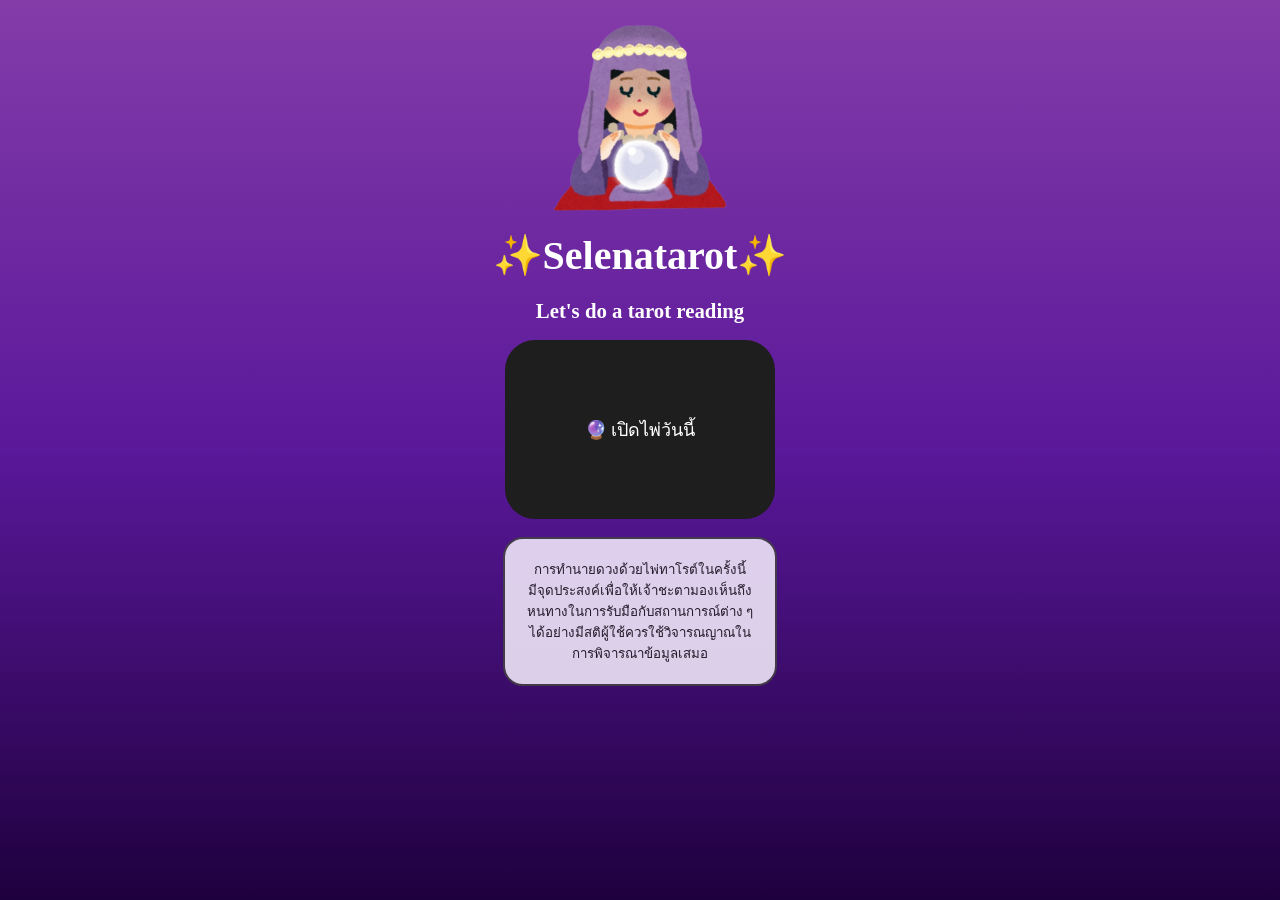
<file: index.html>
<!DOCTYPE html>
<html lang="th">
   <head>
      <meta charset="UTF-8"/>
      <title>SeleNatarot | ดูดวงรายวันไพ่ทาโรต์</title>
      <meta name="viewport" content="width=device-width, initial-scale=1.0">
      <link rel="stylesheet" href="styles.css">
   </head>
   
   
   <body>
      <br>
      <img class="ball" src="images/img1P.png" width="200">
      <h1 style="font-size: 2.5em">✨Selenatarot✨</h1>
      
      <h2 style="font-size: 1.3em">
         Let's do a tarot reading</h2>
  
      <p id="result"></p>
      
     <a href="TarotDaily.html" class="tarot-btn">
  🔮 เปิดไพ่วันนี้
      </a>
      <br>
      <br>
     
      <p class="normal-text">
         การทำนายดวงด้วยไพ่ทาโรต์ในครั้งนี้<br>มีจุดประสงค์เพื่อให้เจ้าชะตามองเห็นถึง<br>
         หนทางในการรับมือกับสถานการณ์ต่าง ๆ ได้อย่างมีสติผู้ใช้ควรใช้วิจารณญาณในการพิจารณาข้อมูลเสมอ
      </p>
   </body>
</html>
</file>
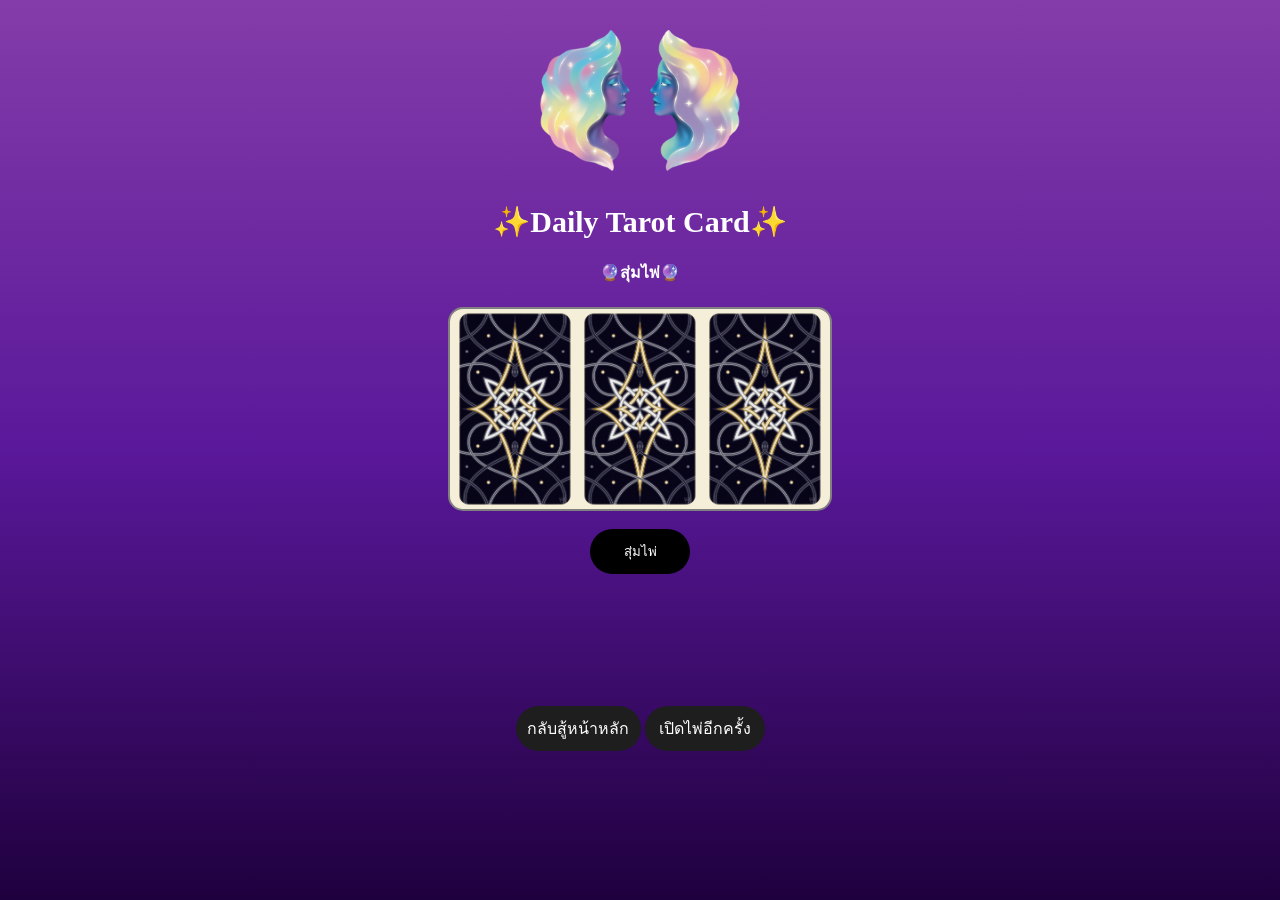
<file: TarotDaily.html>
<!DOCTYPE html>
<html lang="th">

    <head>
        <meta charset="UTF-8"/>
        <meta name="viewport" content="width=device-width, initial-scale=1.0">
        <title>Daily Tarot Card</title>
        <link rel="stylesheet" href="styles.css">
    </head>
    
    <body>
    <img src="images/head.png" width="200">
        
    <h1 class="head1" style = "font-size:30px">✨Daily Tarot Card✨</h1>
    <h4 id="drawText">🔮สุ่มไพ่🔮</h4>
        
    <div class="box" style="text-align: center;">
        <img id="card1" class="tarot-card" src="images/BGcard.png">
        <img id="card2" class="tarot-card" src="images/BGcard.png">
        <img id="card3" class="tarot-card" src="images/BGcard.png">
    </div>
        
    <br>
        
        <button id="drawButton" class="btn-random" onclick="randomCard()">สุ่มไพ่</button>
    
    <div class="meaningCard-box">
        <div class="grid-container">
            <div class="img-box1">
                <img class="imageMeaning" id="meaning-img1">
            </div>
            <div class="meaning-box1">
                <h3 id="meaning-name1"></h3>
                <p style="font-size: 0.8em; text-align: left;" id="meaning-card1"></p>
            </div>
        </div>
        
        <div class="grid-container">
            <div class="img-box2">
                <img class="imageMeaning" id="meaning-img2">
            </div>

            <div class="meaning-box2">
                <h3 id="meaning-name2"></h3>
                <p style="font-size: 0.8em; text-align: left;" id="meaning-card2"></p>
            </div>
        </div>
        
        <div class="grid-container">
            <div class="img-box3">
                <img class="imageMeaning" id="meaning-img3">
            </div>

            <div class="meaning-box">
                <h3 id="meaning-name3"></h3>
                <p style="font-size: 0.8em; text-align: left;" id="meaning-card3"></p>
            </div>
        </div>
    </div> <br>
        
    <div calss="btn-container">
        <a class="btn-homepage" href="index.html">กลับสู้หน้าหลัก</a>
        <a class="btn-tryagain" href="TarotDaily.html">เปิดไพ่อีกครั้ง</a>
    </div>
    <br>
    <br>
        
        <script src="script.js"></script>
    </body>
</html>
</file>
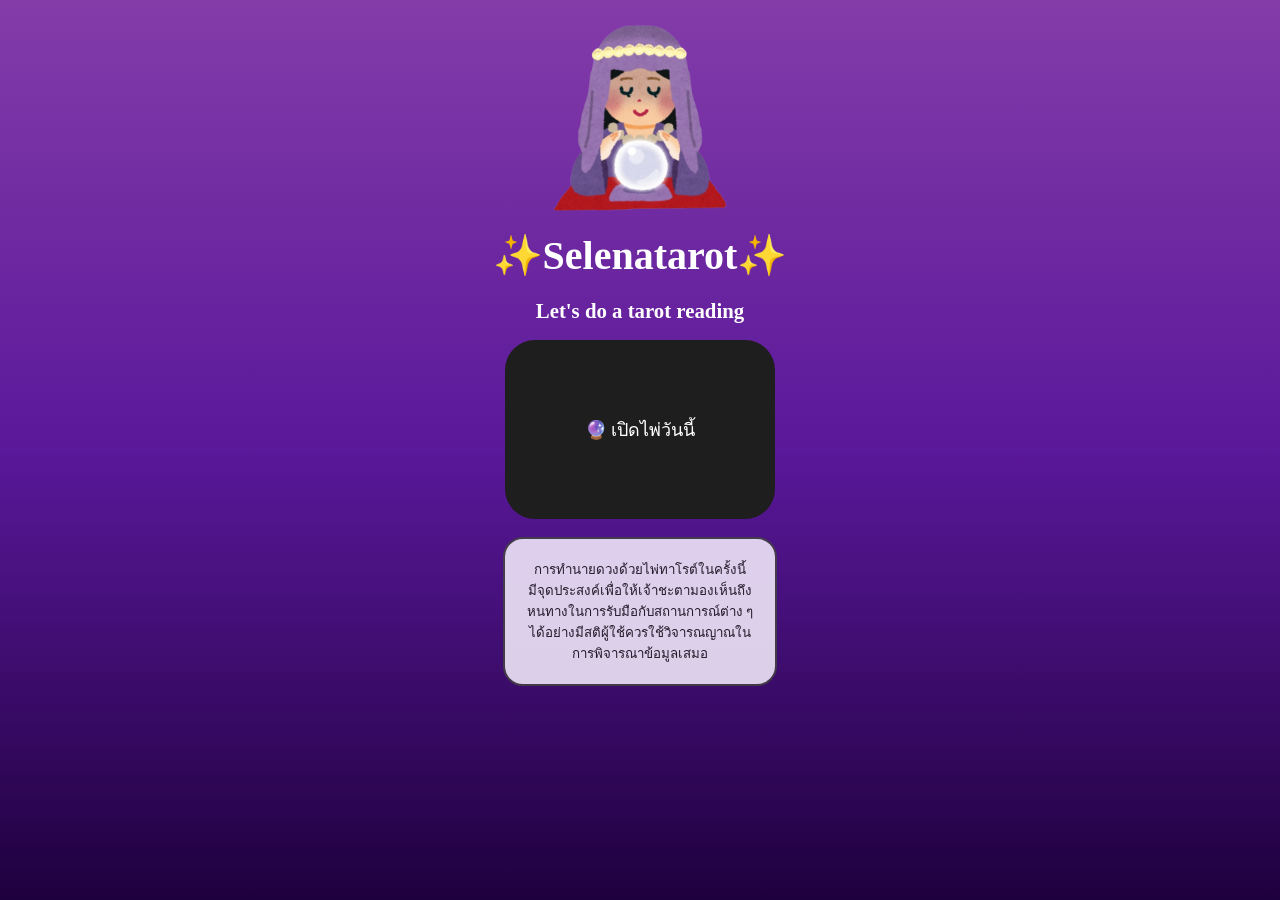
<file: Tarotreader.html>
<!DOCTYPE html>
<html lang="th">
   <head>
      <meta charset="UTF-8"/>
      <title>SeleNatarot | ดูดวงรายวันไพ่ทาโรต์</title>
      
      
   <link rel="stylesheet" href="styles.css">
      
   </head>
   
   
   <body>
      
      <br>
      <img class="ball" src="img1P.png" width="200">
      <h1 style="font-size: 2.5em">✨Selenatarot✨</h1>
      
      <h2 style="font-size: 1.3em">
         Let's do a tarot reading</h2>
  
      <p id="result"></p>
      
     <a href="TarotDaily.html" class="tarot-btn">
  🔮 เปิดไพ่วันนี้
      </a>
      <br>
      <br>
     
      <p class="normal-text">
         การทำนายดวงด้วยไพ่ทาโรต์ในครั้งนี้<br>มีจุดประสงค์เพื่อให้เจ้าชะตามองเห็นถึง<br>
         หนทางในการรับมือกับสถานการณ์ต่าง ๆ ได้อย่างมีสติผู้ใช้ควรใช้วิจารณญาณในการพิจารณาข้อมูลเสมอ
      </p>
      
   </body>
</html>
</file>
<file: styles.css>
body{
  background:linear-gradient(
    #843ca9,
    #5a189a,
    #1f003e
  );
  color:white;
  text-align: center; 
  min-height:100vh;
  margin:0;
}

.menu {
  display: flex;
  flex-direction: column;
  align-items: center;
}

.btn-homepage{
  display: inline-block;
  justify-content: center;
  align-items: center;
  align-content: center;
  width: 125px;
  height: 45px;
  text-decoration: none;
  text-align: center;
  background: #1e1e1e;
  color: white;
  border-radius: 30px;
  transition: 0.3s;
}

.btn-homepage:hover {
   background:
    linear-gradient(
        #C3EEFA,
        #3366FF
    ); 
  color:black;
  transform: scale(1.05);
  border: 2px solid #89789a;
}

.btn-tryagain{
  display: inline-block;
  text-decoration: none;
  align-content: center;
  background: #1e1e1e;
  color: white;
  width: 120px;
  height: 45px;
  border:1px;
  border-radius: 30px;
  transition: 0.3s;
}

.btn-tryagain:hover {
   background:
    linear-gradient(
        #FFC2D1,
        #78A3D4
    ); 
  color:black;
  transform: scale(1.05);
  border: 2px solid #89789a;
}

.btn-container{
  gap: 10px;
  justify-content: center;
  align-items: center;
}

.tarot-btn {
  display: inline-block;
  background: #1e1e1e;
  color: white;
  padding: 75px 80px;
  border-radius: 30px;
  text-decoration: none;
  font-size: 18px;
  transition: 0.3s;
}

.tarot-btn:hover {
   background:
    linear-gradient(
        #e0aaff,
        #c77dff
    ); 
  color:white;
  transform: scale(1.05);
  border: 2px solid #89789a;
}

.ball{
  margin:0;
  border:0;
  padding:0;
}

.normal-text{
  text-align: center;
  margin: 0 auto;
  width: 230px;
  font-size: smaller;
  background:#f8f2ff;
  color: #1e1e1e;
  padding:20px;
  border-radius:20px;
  border: 2px solid #434242;
  opacity: 0.85;
}

.box{
  display:flex;
  width: 380px;
  height: 200px;
  border: 2px solid gray;
  background-color: #F5EED8;
  margin: auto;
  border-radius: 15px;
  justify-content:center;
  gap:5.5px;
  
}

.btn-random{
  width: 100px;
  height: 45px;
  border:1px;
  border-radius: 25px;
  background: #000000;
  color: white;
}

.btn-random:hover {
background:
    linear-gradient(
        #FFA9A9,
        #9379C2
    ); 
border: 2px solid #89789a;
color: black;
transform: scale(1.05);
transition: 0.3s;
}

.head1{
  margin-top: 0;
}

img{
    margin-bottom:0;
}

.box img{
  display:flex;
  justify-content:center;
  align-items:center;
  gap:5.5px;
}

.tarot-card {
    transition: transform 2s;
}

.flip {
    transform: rotateY(180deg) scaleX(-1);
}

.grid-container{
  display: grid;
  margin: 10px 0;
  width: 350px;
  grid-template-columns: 100px 1fr;
  
  gap: 15px;
}

.imageMeaning{
  width: 100px;
}

.meaningCard-box{
  display: flex;
  flex-direction: column;
  align-items: center;
  place-content: center;
}

h1{
  margin: 10px;
  margin-bottom: 20px;
}

h2{
  margin-top: 0;
}

h3{
  text-align: left;
  width: 250px;
  padding-top: 0%;
  padding-left: 0%;
  margin: 0%;
  
}
</file>
